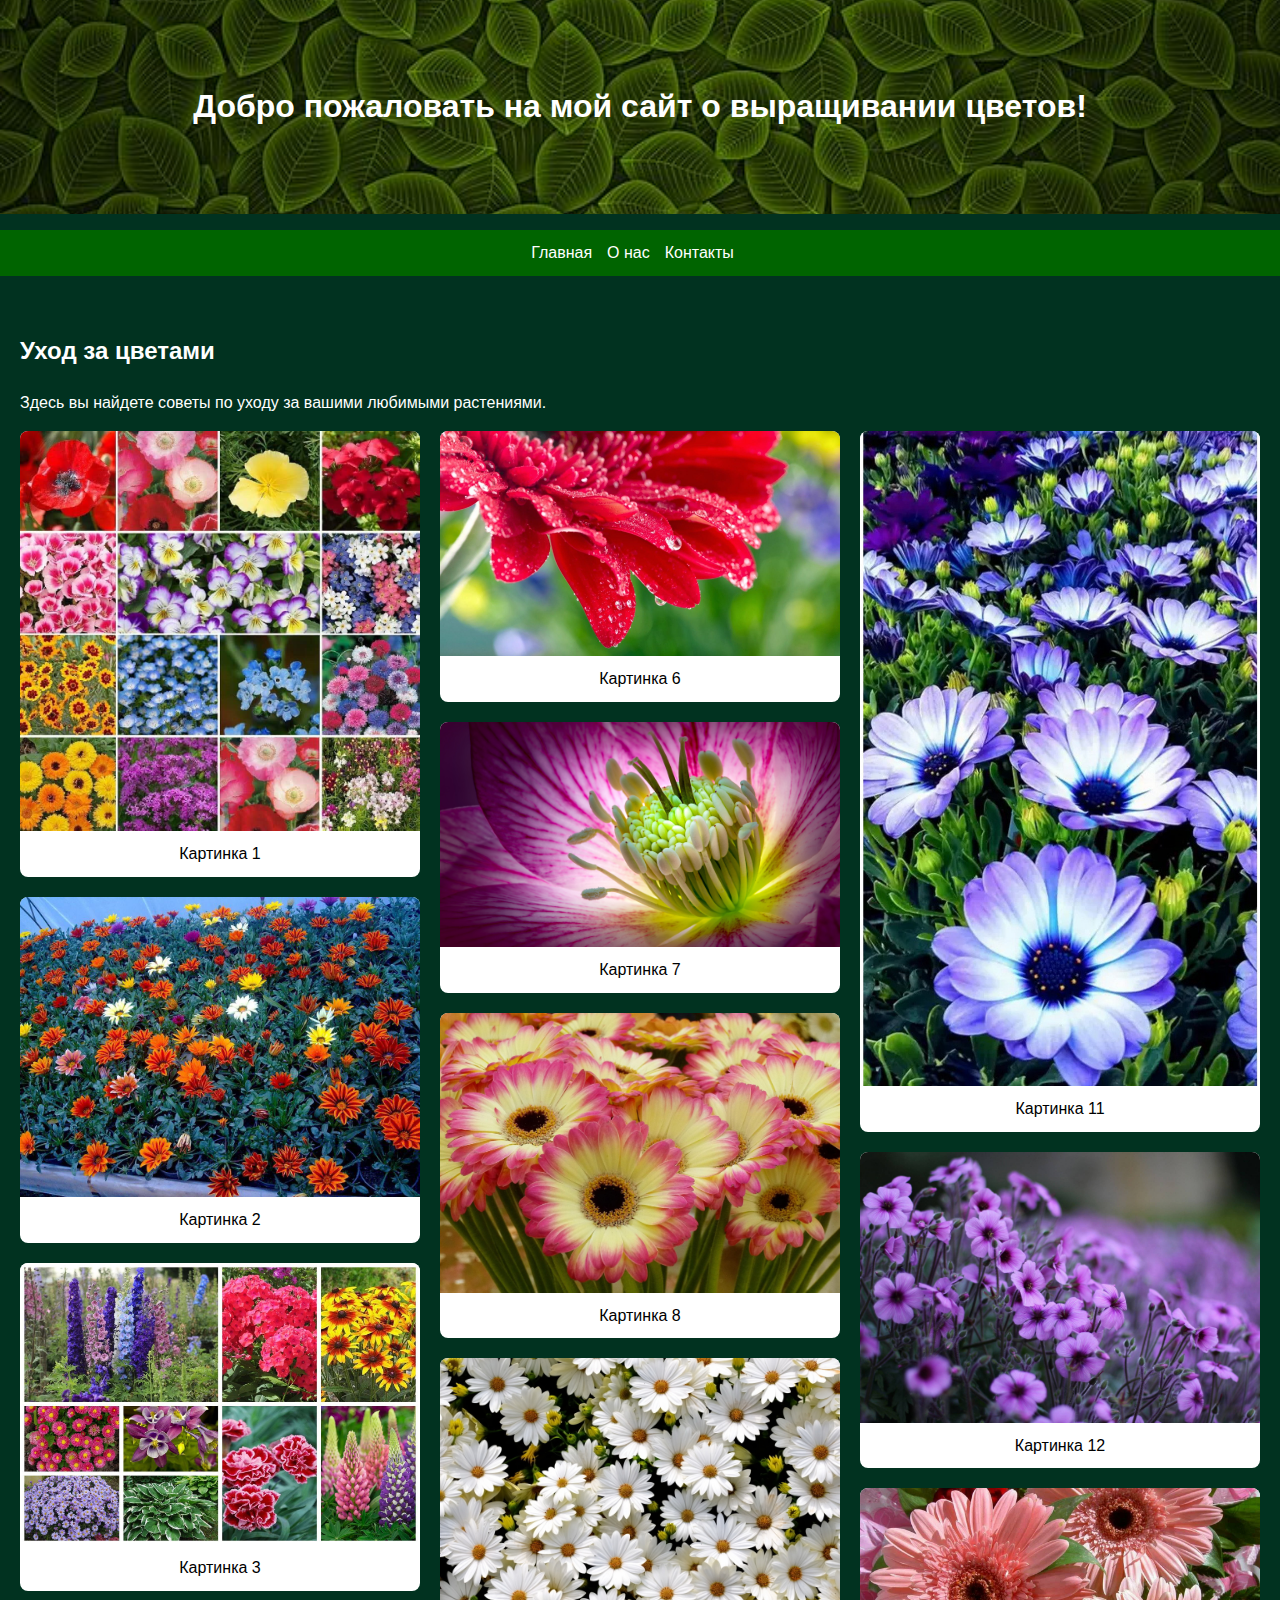
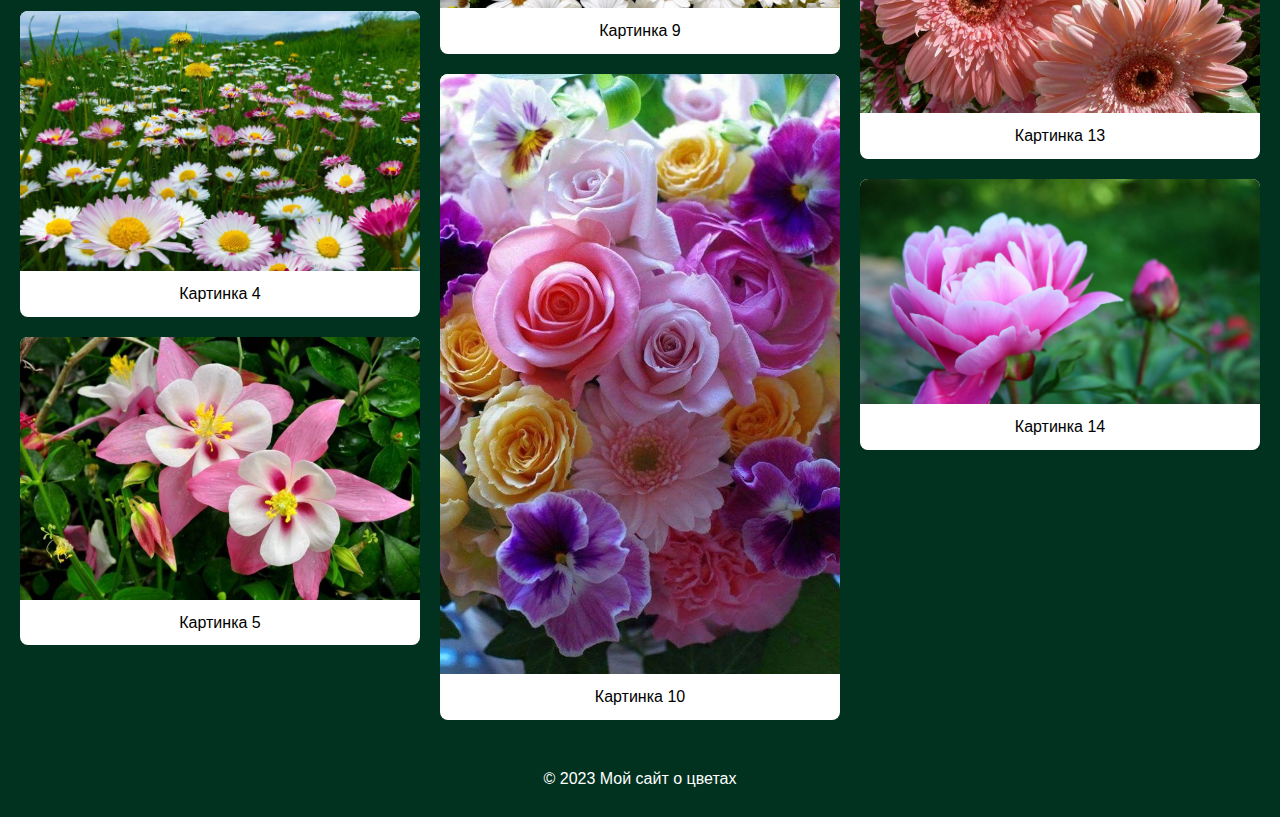
<file: index.html>
<!DOCTYPE html>
<html lang="ru">
<head>
    <meta charset="UTF-8">
    <meta name="viewport" content="width=device-width, initial-scale=1.0">
    <title>Мой сайт о цветах</title>
    <link rel="stylesheet" href="styles.css">
</head>
<body>
    <header>
        <h1>Добро пожаловать на мой сайт о выращивании цветов!</h1>
    </header>
    <nav>
        <ul>
            <li><a href="index.html">Главная</a></li>
            <li><a href="about_us.html">О нас</a></li>
            <li><a href="contacts.html">Контакты</a></li>
            
        </ul>
    </nav>
    <main>
        <section id="home">
            <h2>Уход за цветами</h2>
            <p>Здесь вы найдете советы по уходу за вашими любимыми растениями.</p>
        </section>

        <div class="image-container">
            <div class="image-box">
                <a href="flower_detail.html">
                    <img src="./71AVMAppGiL._AC_UL960_QL65_.jpg" alt="Цветок 1">
                </a>
                <div class="image-text">Картинка 1</div>
            </div>
            <div class="image-box">
                <img src="./bd53ac1970a1077215f36a110e34038a.jpeg" alt="Цветок 2">
                <div class="image-text">Картинка 2</div>
            </div>
            <div class="image-box">
                <img src="./063465b84c97cfbd1e1c5909e294e3b2.jpeg" alt="Цветок 3">
                <div class="image-text">Картинка 3</div>
            </div>
            <!-- Новые изображения -->
            <div class="image-box">
                <img src="./flower4.jpg" alt="Цветок 4">
                <div class="image-text">Картинка 4</div>
            </div>
            <div class="image-box">
                <img src="./466c8fb14e18074c2ddb70caa8187714.jpeg" alt="Цветок 5">
                <div class="image-text">Картинка 5</div>
            </div>
            <div class="image-box">
                <img src="./8b2d22d5635ce3ce30b461e8669e7ccd.jpg" alt="Цветок 6">
                <div class="image-text">Картинка 6</div>
            </div>
            <div class="image-box">
                <img src="./2019Nature___Flowers_Pink_hellebore_flower_close_up_135477_.jpg" alt="Цветок 7">
                <div class="image-text">Картинка 7</div>
            </div>
            <div class="image-box">
                <img src="./713f477e-a677-501f-9f61-cca22f242102.jpg" alt="Цветок 8">
                <div class="image-text">Картинка 8</div>
            </div>
            <div class="image-box">
                <img src="./1.jpg" alt="Цветок 9">
                <div class="image-text">Картинка 9</div>
            </div>
            <div class="image-box">
                <img src="./c76d3aa5e329ced348d4c9cc03f8eabd.jpg" alt="Цветок 10">
                <div class="image-text">Картинка 10</div>
            </div>
            <div class="image-box">
                <img src="./eb80a49936f1b79a37ee6dd56ad973a3.jpg" alt="Цветок 11">
                <div class="image-text">Картинка 11</div>
            </div>
            <div class="image-box">
                <img src="./geranium-purple-flowers-at-garden-mg0hd86jhqf3cely.jpg" alt="Цветок 12">
                <div class="image-text">Картинка 12</div>
            </div>
            <div class="image-box">
                <img src="./orig.webp" alt="Цветок 13">
                <div class="image-text">Картинка 13</div>
            </div>
            <div class="image-box">
                <img src="./peony_petals_bud_22970_1920x1080.jpg" alt="Цветок 14">
                <div class="image-text">Картинка 14</div>
            </div>
            
        </div>

    </main>
    <footer>
        <p>© 2023 Мой сайт о цветах</p>
    </footer>

</body>
</html>
</file>
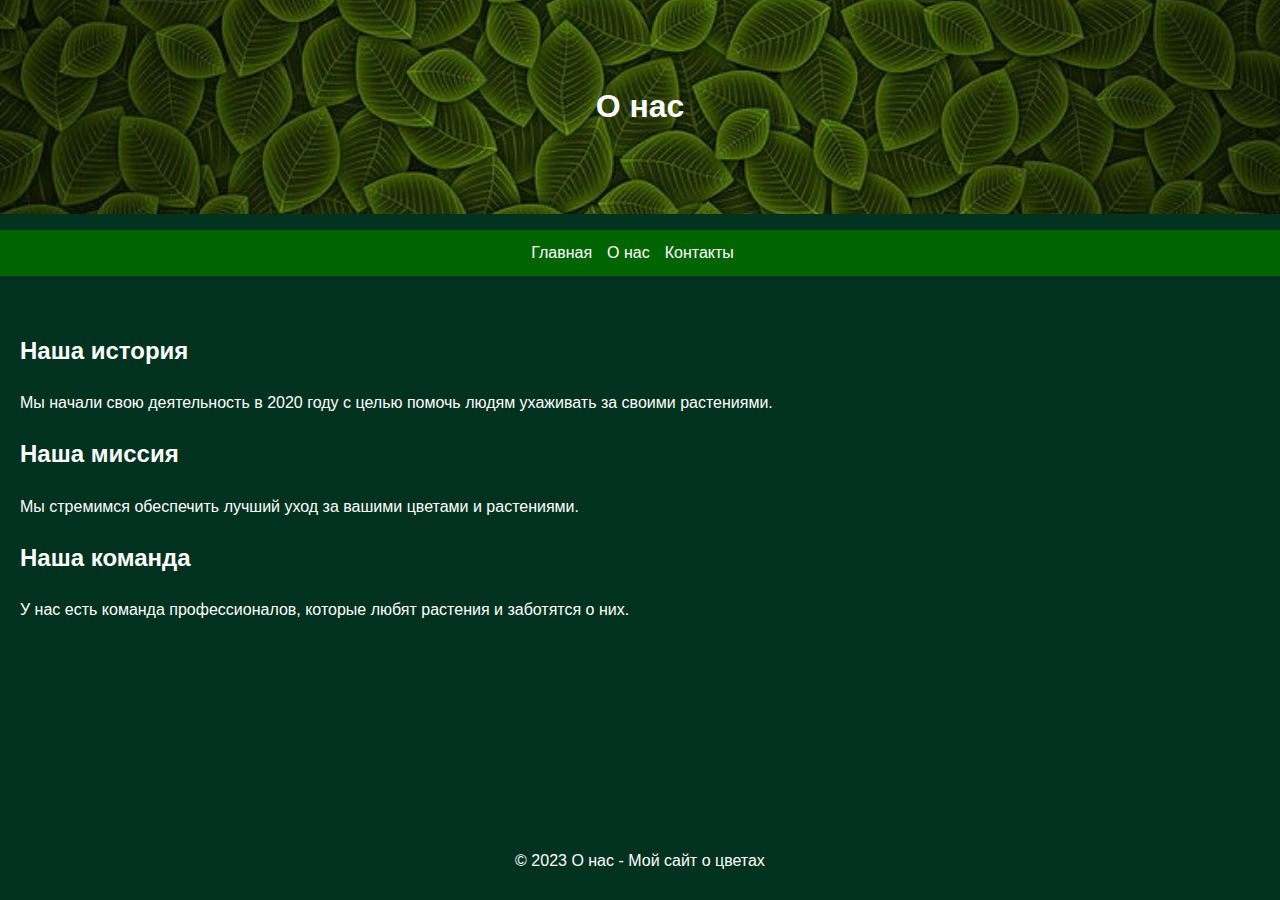
<file: about_us.html>
<!DOCTYPE html>
<html lang="ru">
<head>
    <meta charset="UTF-8">
    <meta name="viewport" content="width=device-width, initial-scale=1.0">
    <title>О нас</title>
    <link rel="stylesheet" href="styles.css">
</head>
<body>
    <header>
        <h1>О нас</h1>
    </header>
    <nav>
        <ul>
            <li><a href="index.html">Главная</a></li>
            <li><a href="about_us.html">О нас</a></li>
            <li><a href="contacts.html">Контакты</a></li>
        </ul>
    </nav>
    <main>
        <section class="about-section">
            <h2>Наша история</h2>
            <p>Мы начали свою деятельность в 2020 году с целью помочь людям ухаживать за своими растениями.</p>

                       <h2>Наша миссия</h2>
            <p>Мы стремимся обеспечить лучший уход за вашими цветами и растениями.</p>

            <h2>Наша команда</h2>
            <p>У нас есть команда профессионалов, которые любят растения и заботятся о них.</p>
        </section>
    </main>
    <footer>
        <p>© 2023 О нас - Мой сайт о цветах</p>
    </footer>

</body>
</html>
</file>
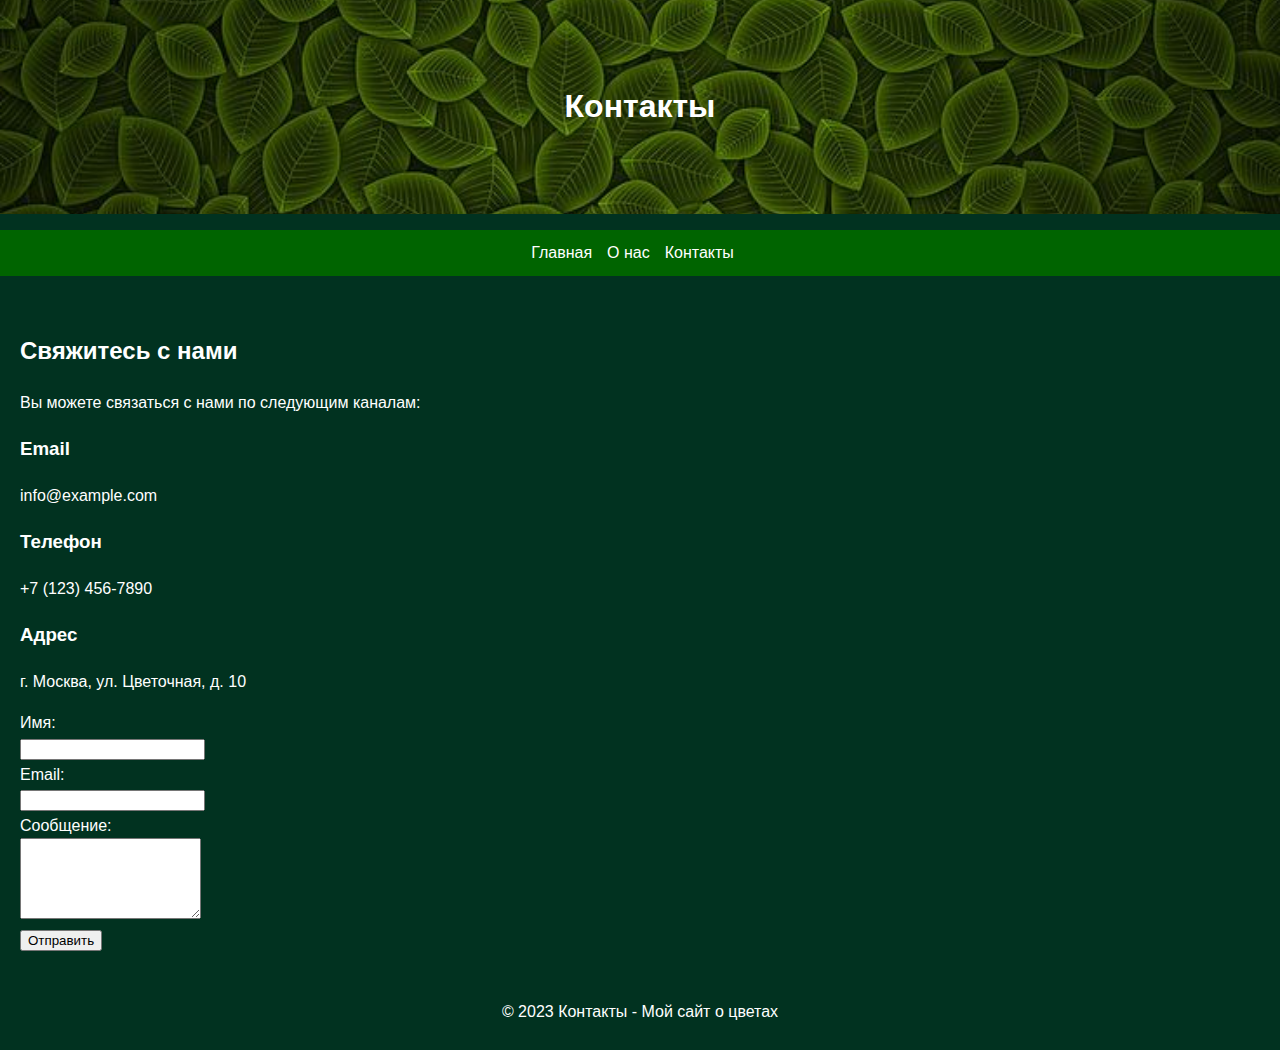
<file: contacts.html>
<!DOCTYPE html>
<html lang="ru">
<head>
    <meta charset="UTF-8">
    <meta name="viewport" content="width=device-width, initial-scale=1.0">
    <title>Контакты</title>
    <link rel="stylesheet" href="styles.css">
</head>
<body>
    <header>
        <h1>Контакты</h1>
    </header>
    <nav>
        <ul>
            <li><a href="index.html">Главная</a></li>
            <li><a href="about_us.html">О нас</a></li>
            <li><a href="contacts.html">Контакты</a></li>
        </ul>
    </nav>
    <main>
        <section class="contact-section">
            <h2>Свяжитесь с нами</h2>
            <p>Вы можете связаться с нами по следующим каналам:</p>

            <h3>Email</h3>
            <p>info@example.com</p>

            <h3>Телефон</h3>
            <p>+7 (123) 456-7890</p>

            <h3>Адрес</h3>
            <p>г. Москва, ул. Цветочная, д. 10</p>

            <form action="#" method="post" class="contact-form">
                <label for="name">Имя:</label><br>
                <input type="text" id="name" name="name" required><br>

                <label for="email">Email:</label><br>
                <input type="email" id="email" name="email" required><br>

                <label for="message">Сообщение:</label><br>
                <textarea id="message" name="message" rows="5" required></textarea><br>

                <input type="submit" value="Отправить">
            </form>
        </section>
    </main>
    <footer>
        <p>© 2023 Контакты - Мой сайт о цветах</p>
    </footer>

</body>
</html>
</file>
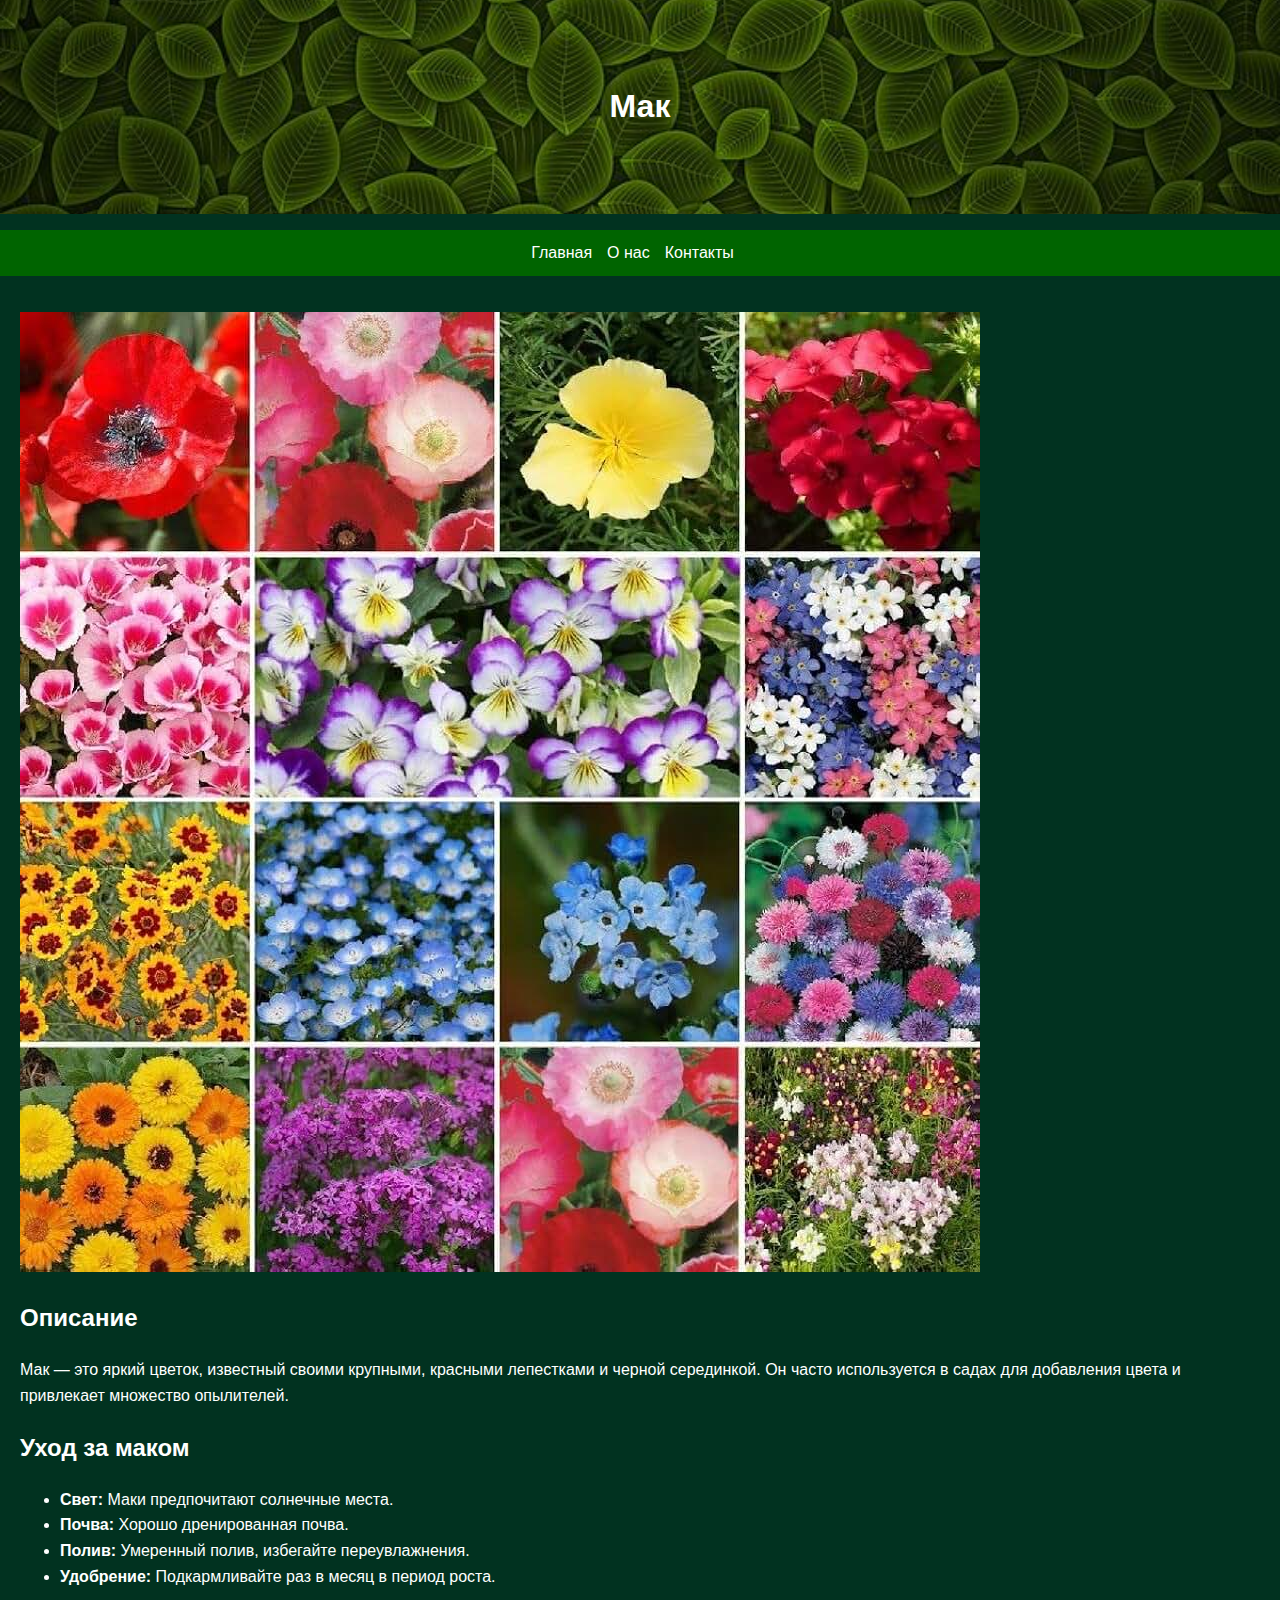
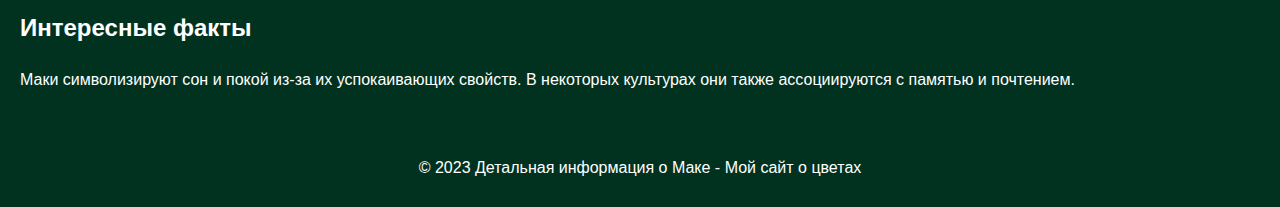
<file: flower_detail.html>
<!DOCTYPE html>
<html lang="ru">
<head>
    <meta charset="UTF-8">
    <meta name="viewport" content="width=device-width, initial-scale=1.0">
    <title>Детальная информация о Маке</title>
    <link rel="stylesheet" href="styles.css">
</head>
<body>
    <header>
        <h1>Мак</h1>
    </header>
    <nav>
        <ul>
            <li><a href="index.html">Главная</a></li>
            <li><a href="about_us.html">О нас</a></li>
            <li><a href="contacts.html">Контакты</a></li>
        </ul>
    </nav>
    <main>
        <section class="flower-detail">
            <img src="./71AVMAppGiL._AC_UL960_QL65_.jpg" alt="Мак" class="flower-image">

            <h2>Описание</h2>
            <p>Мак — это яркий цветок, известный своими крупными, красными лепестками и черной серединкой. Он часто используется в садах для добавления цвета и привлекает множество опылителей.</p>

            <h2>Уход за маком</h2>
            <ul>
                <li><strong>Свет:</strong> Маки предпочитают солнечные места.</li>
                <li><strong>Почва:</strong> Хорошо дренированная почва.</li>
                <li><strong>Полив:</strong> Умеренный полив, избегайте переувлажнения.</li>
                <li><strong>Удобрение:</strong> Подкармливайте раз в месяц в период роста.</li>
            </ul>

            <h2>Интересные факты</h2>
            <p>Маки символизируют сон и покой из-за их успокаивающих свойств. В некоторых культурах они также ассоциируются с памятью и почтением.</p>

        </section>
    </main>
    <footer>
        <p>© 2023 Детальная информация о Маке - Мой сайт о цветах</p>
    </footer>

</body>
</html>
</file>
<file: styles.css>
body {
   font-family: Arial, sans-serif;
   line-height: 1.6;
   background-color: #013220;
   color: white;
   margin: 0;
   display: flex;
   flex-direction: column;
   min-height: 100vh;
}

header {
   background-image: url('./98134d3f8b659c1e8dd46b8921060cb8.jpg');
   background-size: cover;
   background-position: center;
   padding: 60px 20px;
   text-align: center;
}

nav ul {
  list-style-type: none;
  padding: 10px;
  background-color: #006400; 
  display: flex;
  justify-content: center;
}

nav ul li {
  margin-right: 15px;
}

nav ul li a {
  color: white; 
  text-decoration: none; 
}

nav ul li a:hover {
  text-decoration: underline; 
}

main {
  flex-grow: 1; 
  padding: 20px;
}

.image-container {
  column-count: 3; /* Количество колонок */
  column-gap: 20px; /* Расстояние между колонками */
}

.image-box {
  background-color:white ;
  color:black ;
  border-radius :8px ; 
  overflow:hidden ;
  box-shadow :0px 4px 8px rgba (0 ,0 ,0 ,0.2); 
  margin-bottom :20px ;
  break-inside :avoid ;
}

.image-box img {
width :100% ;
height:auto ;
display:block ;
}

.image-text {
padding :10px ; 
text-align:center ;
font-size :16px ; 
}

footer {
background-color :rgba (248 ,249 ,250 ,0.8); 
text-align:center ;
padding :10px ;
}

/* Адаптивность */
@media (max-width: 768px) {
   .image-container {
       column-count: 2; /* Уменьшаем количество колонок на планшетах */
   }
}

@media (max-width: 480px) {
   .image-container {
       column-count: 1; /* Одна колонка на мобильных устройствах */
   }
}
</file>
